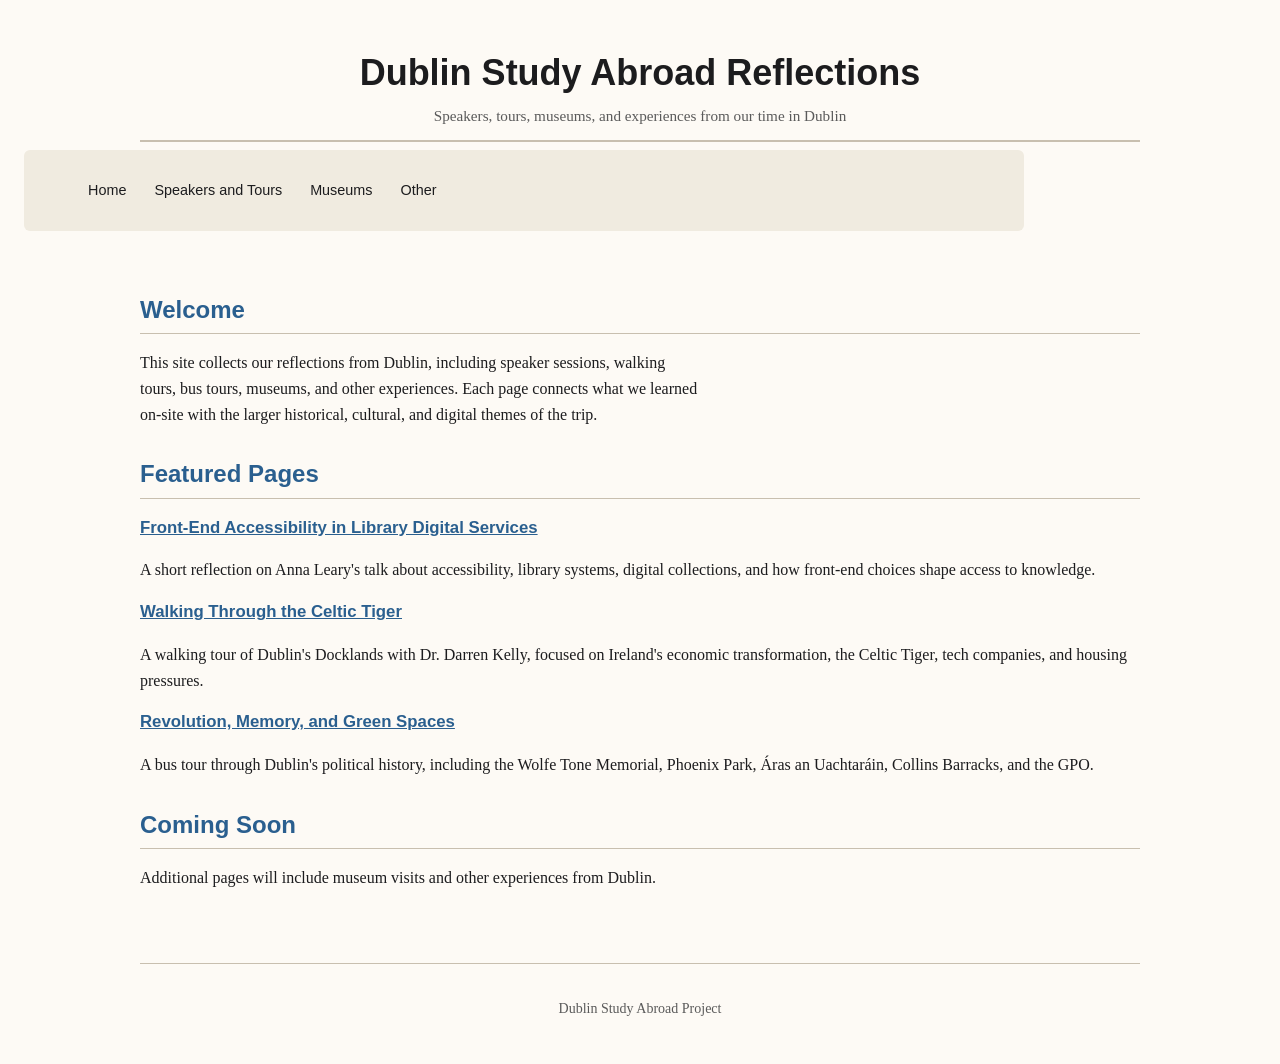
<file: index.html>
<!DOCTYPE html>
<html lang="en">
<head>
  <meta charset="UTF-8">
  <meta name="viewport" content="width=device-width, initial-scale=1.0">
  <title>Dublin Study Abroad Reflections</title>
  <link rel="stylesheet" href="css/main.css">
</head>

<body>
  <a href="#main">Skip to Main Content</a>

  <header>
    <h1>Dublin Study Abroad Reflections</h1>
    <p>Speakers, tours, museums, and experiences from our time in Dublin</p>
  </header>

  <nav>
    <ul>
      <li><a href="index.html">Home</a></li>

      <li>
        <details>
          <summary>Speakers and Tours</summary>
          <ul>
            <li><a href="library_sciences.html">Front-End Accessibility in Library Digital Services</a></li>
            <li><a href="docklands.html">Walking Through the Celtic Tiger</a></li>
            <li><a href="bustour.html">Revolution, Memory, and Green Spaces</a></li>
          </ul>
        </details>
      </li>

      <li>
        <details>
          <summary>Museums</summary>
          <ul>
            <li><a href="museums.html">Museum Visits</a></li>
          </ul>
        </details>
      </li>

      <li>
        <details>
          <summary>Other</summary>
          <ul>
            <li><a href="other.html">Other Dublin Experiences</a></li>
          </ul>
        </details>
      </li>
    </ul>
  </nav>

  <main id="main">
    <h2>Welcome</h2>

    <p>
      This site collects our reflections from Dublin, including speaker sessions, walking tours, bus tours, museums, and other experiences. Each page connects what we learned on-site with the larger historical, cultural, and digital themes of the trip.
    </p>

    <section>
      <h2>Featured Pages</h2>

      <article>
        <h3><a href="library_sciences.html">Front-End Accessibility in Library Digital Services</a></h3>
        <p>
          A short reflection on Anna Leary's talk about accessibility, library systems, digital collections, and how front-end choices shape access to knowledge.
        </p>
      </article>

      <article>
        <h3><a href="docklands.html">Walking Through the Celtic Tiger</a></h3>
        <p>
          A walking tour of Dublin's Docklands with Dr. Darren Kelly, focused on Ireland's economic transformation, the Celtic Tiger, tech companies, and housing pressures.
        </p>
      </article>

      <article>
        <h3><a href="bustour.html">Revolution, Memory, and Green Spaces</a></h3>
        <p>
          A bus tour through Dublin's political history, including the Wolfe Tone Memorial, Phoenix Park, Áras an Uachtaráin, Collins Barracks, and the GPO.
        </p>
      </article>
    </section>

    <section>
      <h2>Coming Soon</h2>
      <p>
        Additional pages will include museum visits and other experiences from Dublin.
      </p>
    </section>
  </main>

  <footer>
    <p>Dublin Study Abroad Project</p>
  </footer>
</body>
</html>
</file>
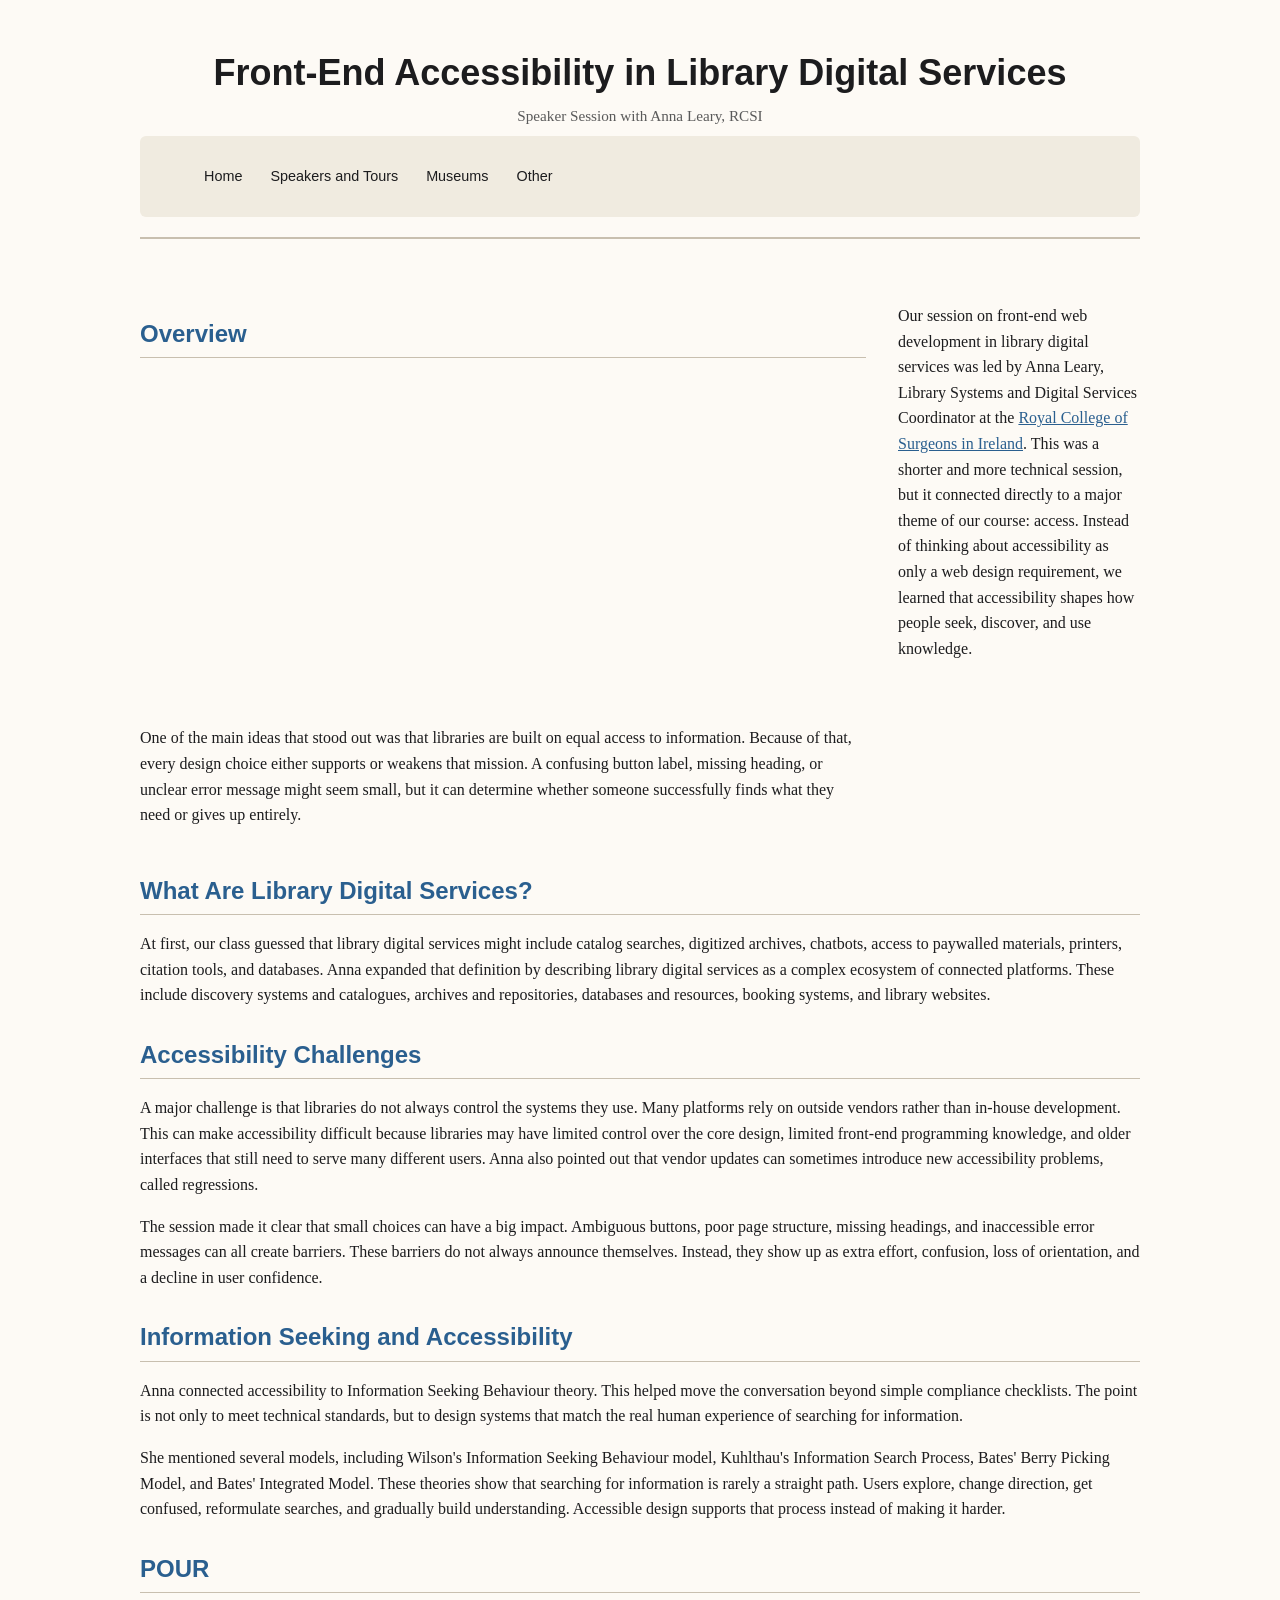
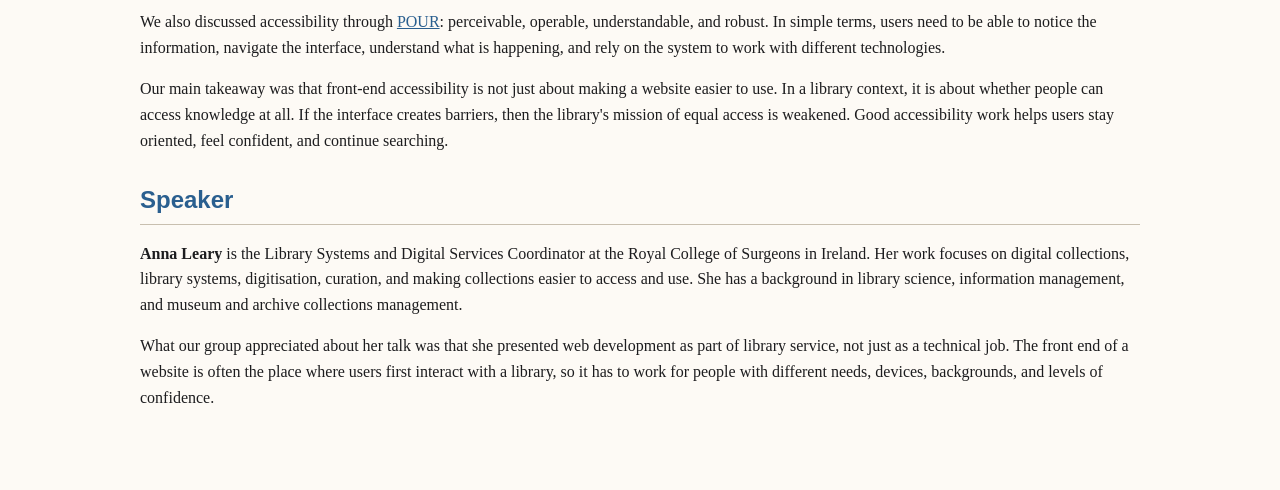
<file: library_sciences.html>
<!DOCTYPE html>
<html lang="en">
<head>
  <meta charset="UTF-8">
  <meta name="viewport" content="width=device-width, initial-scale=1.0">

  <link rel="stylesheet" href="css/main.css">

  <title>Front-End Accessibility in Library Digital Services</title>
</head>

<body>
  <a href="#main">Skip to Main Content</a>

  <header>
    <h1>Front-End Accessibility in Library Digital Services</h1>
    <p>Speaker Session with Anna Leary, RCSI</p>

<nav>
  <ul>
    <li><a href="index.html">Home</a></li>

    <li>
      <details>
        <summary>Speakers and Tours</summary>
        <ul>
          <li class = "current"><a href="library_sciences.html">Front-End Accessibility in Library Digital Services</a></li>
          <li class><a href="docklands.html">Walking Through the Celtic Tiger</a></li>
          <li><a href="bustour.html">Revolution, Memory, and Green Spaces</a></li>
        </ul>
      </details>
    </li>

    <li>
      <details>
        <summary>Museums</summary>
        <ul>
          <li><a href="museums.html">Museum Visits</a></li>
        </ul>
      </details>
    </li>

    <li>
      <details>
        <summary>Other</summary>
        <ul>
          <li><a href="other.html">Other Dublin Experiences</a></li>
        </ul>
      </details>
    </li>
  </ul>
</nav>
  </header>

  <main id="main">

    <section id="overview">
      <h2>Overview</h2>

      <p>
        Our session on front-end web development in library digital services was led by Anna Leary, Library Systems and Digital Services Coordinator at the <a href="https://www.rcsi.com/">Royal College of Surgeons in Ireland</a>. This was a shorter and more technical session, but it connected directly to a major theme of our course: access. Instead of thinking about accessibility as only a web design requirement, we learned that accessibility shapes how people seek, discover, and use knowledge.
      </p>

      <p>
        One of the main ideas that stood out was that libraries are built on equal access to information. Because of that, every design choice either supports or weakens that mission. A confusing button label, missing heading, or unclear error message might seem small, but it can determine whether someone successfully finds what they need or gives up entirely.
      </p>
    </section>

    

    <section >
      <h2>What Are Library Digital Services?</h2>

      <p>
        At first, our class guessed that library digital services might include catalog searches, digitized archives, chatbots, access to paywalled materials, printers, citation tools, and databases. Anna expanded that definition by describing library digital services as a complex ecosystem of connected platforms. These include discovery systems and catalogues, archives and repositories, databases and resources, booking systems, and library websites.
      </p>

      <h2>Accessibility Challenges</h2>

      <p>
        A major challenge is that libraries do not always control the systems they use. Many platforms rely on outside vendors rather than in-house development. This can make accessibility difficult because libraries may have limited control over the core design, limited front-end programming knowledge, and older interfaces that still need to serve many different users. Anna also pointed out that vendor updates can sometimes introduce new accessibility problems, called regressions.
      </p>

      <p>
        The session made it clear that small choices can have a big impact. Ambiguous buttons, poor page structure, missing headings, and inaccessible error messages can all create barriers. These barriers do not always announce themselves. Instead, they show up as extra effort, confusion, loss of orientation, and a decline in user confidence.
      </p>

      <h2>Information Seeking and Accessibility</h2>

      <p>
        Anna connected accessibility to Information Seeking Behaviour theory. This helped move the conversation beyond simple compliance checklists. The point is not only to meet technical standards, but to design systems that match the real human experience of searching for information.
      </p>

      <p>
        She mentioned several models, including Wilson's Information Seeking Behaviour model, Kuhlthau's Information Search Process, Bates' Berry Picking Model, and Bates' Integrated Model. These theories show that searching for information is rarely a straight path. Users explore, change direction, get confused, reformulate searches, and gradually build understanding. Accessible design supports that process instead of making it harder.
      </p>

      <h2>POUR</h2>

      <p>
        We also discussed accessibility through <a href="https://www.w3.org/WAI/fundamentals/accessibility-principles/">POUR</a>: perceivable, operable, understandable, and robust. In simple terms, users need to be able to notice the information, navigate the interface, understand what is happening, and rely on the system to work with different technologies.
      </p>

      <p>
        Our main takeaway was that front-end accessibility is not just about making a website easier to use. In a library context, it is about whether people can access knowledge at all. If the interface creates barriers, then the library's mission of equal access is weakened. Good accessibility work helps users stay oriented, feel confident, and continue searching.
      </p>
    </section>

    <section id="speaker">
      <h2>Speaker</h2>

      <p>
        <strong>Anna Leary</strong> is the Library Systems and Digital Services Coordinator at the Royal College of Surgeons in Ireland. Her work focuses on digital collections, library systems, digitisation, curation, and making collections easier to access and use. She has a background in library science, information management, and museum and archive collections management.
      </p>

      <p>
        What our group appreciated about her talk was that she presented web development as part of library service, not just as a technical job. The front end of a website is often the place where users first interact with a library, so it has to work for people with different needs, devices, backgrounds, and levels of confidence.
      </p>
    </section>

    <p>
      <a href="#main">Back to Top</a>
    </p>

  </main>
</body>
</html>
</file>
<file: css/main.css>
/* =============================================================
   main.css  — Dublin Study Abroad Reflections
   Hand-written for SI 338 Lectures 1 & 2
   Loads AFTER reset.css
   ============================================================= */


/* ---------------------------------------------------------------
   1. CUSTOM PROPERTIES  (Lecture 1: root colors)
   Define once, use everywhere — makes dark mode a one-liner.
   --------------------------------------------------------------- */
:root {
  /* Color palette */
  --color-bg:       #fdfaf5;
  --color-surface:  #f0ebe0;
  --color-ink:      #1c1c1e;
  --color-muted:    #5a5a5a;
  --color-accent:   #2a5f8f;
  --color-accent-light: #d6e8f7;
  --color-border:   #c8bfaf;

  /* Typography */
  --font-body:    'Georgia', serif;
  --font-heading: 'Trebuchet MS', 'Lucida Grande', sans-serif;

  /* Spacing & shape */
  --radius:      6px;
  --gap:         1rem;
  --max-width:   960px;

  /* Card corner radius — changeable in one place (Lecture 2 stretch goal) */
  --figure-radius: 6px;
}


/* ---------------------------------------------------------------
   2. BASE STYLES
   --------------------------------------------------------------- */
html {
  box-sizing: border-box;
  scroll-behavior: smooth;
}

*,
*::before,
*::after {
  box-sizing: inherit;
}

body {
  background-color: var(--color-bg);
  color: var(--color-ink);
  font-family: var(--font-body);
  font-size: 1rem;
  line-height: 1.6;
  -webkit-font-smoothing: antialiased;
  padding: 0 1rem;
}

/* Constrain all major landmarks */
header,
nav,
main,
footer {
  max-width: var(--max-width);
  margin-left:  auto;
  margin-right: auto;
}

img {
  max-width: 100%;
  height: auto;
  display: block;
}


/* ---------------------------------------------------------------
   3. SKIP LINK  (Lecture 1 & accessibility lecture)
   Visually hidden until focused — never remove this.
   --------------------------------------------------------------- */
a[href="#main"] {
  position: absolute;
  left: -9999px;
  top: auto;
  width: 1px;
  height: 1px;
  overflow: hidden;
}

a[href="#main"]:focus {
  left: 1rem;
  top: 1rem;
  width: auto;
  height: auto;
  background: var(--color-accent-light);
  color: var(--color-accent);
  border: 2px solid var(--color-accent);
  padding: 0.5rem 1rem;
  border-radius: var(--radius);
  z-index: 9999;
  font-weight: bold;
}


/* ---------------------------------------------------------------
   4. STICKY HEADER  (Lecture 2 — position: sticky)
   Stays at the top as you scroll. Needs a z-index so it
   sits above the page content.
   --------------------------------------------------------------- */
header {
  position: sticky;
  top: 0;
  z-index: 100;
  background-color: var(--color-bg);
  border-bottom: 2px solid var(--color-border);
  padding: 0.75rem 0;
  text-align: center;
}

header h1 {
  font-family: var(--font-heading);
  font-size: clamp(1.4rem, 4vw + 0.5rem, 2.25rem); /* Lecture 1: clamp() */
  color: var(--color-ink);
  margin-bottom: 0.15rem;
}

header p {
  color: var(--color-muted);
  font-size: 0.95rem;
  margin: 0;
}


/* ---------------------------------------------------------------
   5. NAVIGATION  (Lecture 2 — display: flex)
   Flex row of links, wraps on small screens.
   --------------------------------------------------------------- */
nav {
  background-color: var(--color-surface);
  border-radius: var(--radius);
  padding: 0.4rem 0.75rem;
  margin: 0.5rem 0;
}

nav ul {
  display: flex;          /* Lecture 2: flex nav bar */
  flex-wrap: wrap;
  gap: 0.25rem;
  align-items: center;
  list-style: none;
}

nav a {
  display: inline-block;
  padding: 0.4rem 0.75rem;
  color: var(--color-ink);
  text-decoration: none;
  border-radius: var(--radius);
  font-family: var(--font-heading);
  font-size: 0.9rem;
  transition: background-color 150ms ease, color 150ms ease;
}

nav a:hover,
nav a:focus {
  background-color: var(--color-accent-light);
  color: var(--color-accent);
}

/* Focus ring — visible keyboard indicator (WCAG 2.4.11) */
a:focus-visible {
  outline: 3px solid var(--color-accent);
  outline-offset: 2px;
}

/* details/summary inside nav — for dropdown submenus */
details > summary {
  list-style: none;
  cursor: pointer;
  padding: 0.4rem 0.75rem;
  border-radius: var(--radius);
  font-family: var(--font-heading);
  font-size: 0.9rem;
  color: var(--color-ink);
  transition: background-color 150ms ease;
}

details > summary:hover,
details[open] > summary {
  background-color: var(--color-accent-light);
  color: var(--color-accent);
  font-weight: 600;
}

details ul {
  padding-left: 1rem;
  margin-top: 0.25rem;
}

/* Current page indicator */
li.current a {
  font-weight: bold;
  color: var(--color-accent);
  border-bottom: 2px solid var(--color-accent);
}


/* ---------------------------------------------------------------
   6. MAIN CONTENT
   --------------------------------------------------------------- */
main {
  padding: 1.5rem 0 3rem;
}

main > p {
  max-width: 70ch;
  margin-bottom: 1rem;
}

h2 {
  font-family: var(--font-heading);
  font-size: clamp(1.1rem, 2.5vw + 0.5rem, 1.5rem);
  color: var(--color-accent);
  margin: 1.75rem 0 0.5rem;
  border-bottom: 1px solid var(--color-border);
  padding-bottom: 0.25rem;
}

h3 {
  font-family: var(--font-heading);
  font-size: 1.05rem;
  margin: 1rem 0 0.35rem;
}

p {
  margin-bottom: 1rem;
}

section {
  margin: 1.5rem 0;
}

aside {
  background-color: var(--color-surface);
  border-left: 4px solid var(--color-accent);
  border-radius: var(--radius);
  padding: 1rem 1.25rem;
  margin: 1.5rem 0;
}

aside h2 {
  border-bottom: none;
  margin-top: 0;
}

/* Reflection callout box */
.reflection {
  background-color: var(--color-accent-light);
  border-left: 4px solid var(--color-accent);
  border-radius: var(--radius);
  padding: 0.75rem 1rem;
  margin: 1rem 0;
  color: var(--color-ink);
  font-style: italic;
}

.reflection p {
  margin: 0;
}


/* ---------------------------------------------------------------
   7. FIGURES & INLINE IMAGES
   --------------------------------------------------------------- */
figure {
  margin: 1.25rem 0;
  display: inline-block;  /* keeps caption under its image */
}

figure img {
  border: 3px solid var(--color-accent);
  border-radius: var(--figure-radius); /* uses custom property */
  box-shadow: 0 4px 12px rgba(42, 95, 143, 0.12);
  transition: transform 150ms ease, box-shadow 150ms ease;
}

figure img:hover {
  transform: translateY(-3px);
  box-shadow: 0 10px 24px rgba(42, 95, 143, 0.18);
}

figcaption {
  margin-top: 0.4rem;
  font-size: 0.85rem;
  color: var(--color-muted);
  max-width: 30ch;
}


/* ---------------------------------------------------------------
   8. PHOTO GALLERY — display: grid  (Lecture 2, required)
   minmax() makes it responsive without media queries.
   --------------------------------------------------------------- */
.gallery {
  display: grid;
  grid-template-columns: repeat(auto-fit, minmax(180px, 1fr));
  gap: var(--gap);
  margin-top: 1rem;
}

/* Each thumbnail link */
.gallery a {
  display: block;
  border: 3px solid var(--color-accent);
  border-radius: var(--figure-radius);
  overflow: hidden;
  aspect-ratio: 4 / 3;
  background-color: var(--color-surface);
  box-shadow: 0 3px 10px rgba(42, 95, 143, 0.1);
  transition: transform 150ms ease, box-shadow 150ms ease;

  /* Animate in on load (Lecture 2 stretch + keyframes section) */
  animation: fade-up 0.45s ease-out both;
}

.gallery a:hover {
  transform: translateY(-4px);
  box-shadow: 0 12px 28px rgba(42, 95, 143, 0.2);
}

/* Images fill the thumbnail box fully */
.gallery img {
  width: 100%;
  height: 100%;
  object-fit: cover;
  display: block;
  transition: transform 200ms ease;
}

.gallery a:hover img {
  transform: scale(1.04);
}

/* Stagger the fade-in of each card (nth-child) */
.gallery a:nth-child(1)  { animation-delay: 0.0s; }
.gallery a:nth-child(2)  { animation-delay: 0.05s; }
.gallery a:nth-child(3)  { animation-delay: 0.1s; }
.gallery a:nth-child(4)  { animation-delay: 0.15s; }
.gallery a:nth-child(5)  { animation-delay: 0.2s; }
.gallery a:nth-child(6)  { animation-delay: 0.25s; }
.gallery a:nth-child(7)  { animation-delay: 0.3s; }
.gallery a:nth-child(8)  { animation-delay: 0.35s; }
.gallery a:nth-child(9)  { animation-delay: 0.4s; }
.gallery a:nth-child(10) { animation-delay: 0.45s; }


/* ---------------------------------------------------------------
   9. FLEX SECTION  (Lecture 2 — display: flex, required)
   Used for the featured article cards on the index page and
   any section that should flow in a row rather than a grid.
   --------------------------------------------------------------- */
.flex-cards {
  display: flex;
  flex-wrap: wrap;
  gap: var(--gap);
  margin-top: 1rem;
}

.flex-cards article {
  flex: 1 1 260px;          /* grow, shrink, minimum width */
  background-color: var(--color-surface);
  border: 1px solid var(--color-border);
  border-radius: var(--figure-radius);
  padding: 1rem 1.25rem;
  box-shadow: 0 2px 6px rgba(0,0,0,0.06);
  transition: transform 150ms ease, box-shadow 150ms ease;
  animation: fade-up 0.45s ease-out both;
}

.flex-cards article:hover {
  transform: translateY(-3px);
  box-shadow: 0 8px 20px rgba(42, 95, 143, 0.15);
}

.flex-cards article h3 {
  margin-top: 0;
}

.flex-cards article p {
  color: var(--color-muted);
  margin: 0;
}

/* index.html section uses default block flow; apply flex-cards
   class to the <section> wrapper that holds the article cards. */
section.featured {
  display: flex;
  flex-wrap: wrap;
  gap: var(--gap);
}

section.featured article {
  flex: 1 1 260px;
  background-color: var(--color-surface);
  border: 1px solid var(--color-border);
  border-radius: var(--figure-radius);
  padding: 1rem 1.25rem;
  box-shadow: 0 2px 6px rgba(0,0,0,0.06);
  transition: transform 150ms ease, box-shadow 150ms ease;
}

section.featured article:hover {
  transform: translateY(-3px);
  box-shadow: 0 8px 20px rgba(42, 95, 143, 0.15);
}


/* ---------------------------------------------------------------
   10. LINKS
   --------------------------------------------------------------- */
a {
  color: var(--color-accent);
  text-decoration: underline;
}

a:hover {
  color: var(--color-ink);
}


/* ---------------------------------------------------------------
   11. FOOTER
   --------------------------------------------------------------- */
footer {
  text-align: center;
  padding: 1.25rem 0;
  color: var(--color-muted);
  border-top: 1px solid var(--color-border);
  font-size: 0.875rem;
}


/* ---------------------------------------------------------------
   12. LIGHTBOX OVERRIDES (matches site palette)
   --------------------------------------------------------------- */
.lb-outerContainer,
.lb-dataContainer {
  border: 6px solid var(--color-accent);
  border-radius: var(--radius);
  box-shadow: 0 16px 40px rgba(42, 95, 143, 0.18);
}

.lb-image {
  border-radius: 3px;
}

.lb-data {
  background: rgba(42, 95, 143, 0.04);
  color: var(--color-ink);
}

.lb-caption {
  color: var(--color-muted);
}

.lb-close,
.lb-nav a {
  color: var(--color-accent);
}


/* ---------------------------------------------------------------
   13. KEYFRAME ANIMATIONS  (Lecture 2, section 5)
   --------------------------------------------------------------- */
@keyframes fade-up {
  from {
    opacity: 0;
    transform: translateY(12px);
  }
  to {
    opacity: 1;
    transform: translateY(0);
  }
}

/* Subtle pulse on call-to-action links (hover only) */
@keyframes pulse {
  0%, 100% { transform: scale(1); }
  50%       { transform: scale(1.05); }
}

header h1 {
  animation: fade-up 0.5s ease-out both;
}


/* ---------------------------------------------------------------
   14. MOBILE-FIRST RESPONSIVE — min-width  (Lecture 2, section 6)
   Base styles above are already single-column / small-screen.
   Layer on enhancements as viewport grows.
   --------------------------------------------------------------- */

/* Tablet and up: 640px (40rem) */
@media (min-width: 40rem) {
  nav ul {
    flex-wrap: nowrap;
  }

  .gallery {
    grid-template-columns: repeat(auto-fit, minmax(200px, 1fr));
  }

  figure {
    float: right;
    margin: 0 0 1rem 1.5rem;
    max-width: 280px;
  }
}

/* Desktop and up: 64rem (1024px) */
@media (min-width: 64rem) {
  :root {
    --max-width: 1000px;
  }

  .gallery {
    grid-template-columns: repeat(auto-fit, minmax(220px, 1fr));
  }

  /* Two-column page layout: aside to the right of main content */
  #overview {
    display: grid;
    grid-template-columns: 3fr 1fr;
    gap: 2rem;
    align-items: start;
  }
}


/* ---------------------------------------------------------------
   15. PRINT STYLES  (Lecture 2, section 7)
   Hide navigation UI that doesn't work on paper.
   Show URLs inline so readers can find them.
   --------------------------------------------------------------- */
@media print {
  /* Hide non-printable UI */
  header,
  nav,
  .gallery,
  .lb-outerContainer,
  a[href="#main"],
  a[href^="#"] {
    display: none;
  }

  body {
    font-size: 12pt;
    color: #000;
    background: #fff;
    padding: 0;
  }

  h1, h2, h3 {
    page-break-after: avoid;
    color: #000;
  }

  /* Show link destinations on paper */
  a[href]::after {
    content: " (" attr(href) ")";
    font-size: 85%;
    color: #444;
  }

  img {
    max-width: 100%;
    border: 1px solid #ccc;
  }

  /* One or two images per page max */
  figure {
    float: none;
    max-width: 45%;
    display: inline-block;
    margin: 0.5rem;
  }

  p {
    orphans: 3;
    widows: 3;
  }
}


/* ---------------------------------------------------------------
   16. PREFERS-REDUCED-MOTION  (Lecture 2, section 7)
   Flat-line all animation for users who have requested it.
   --------------------------------------------------------------- */
@media (prefers-reduced-motion: reduce) {
  *,
  *::before,
  *::after {
    animation-duration: 0.01ms !important;
    animation-iteration-count: 1 !important;
    transition-duration: 0.01ms !important;
    scroll-behavior: auto !important;
  }

  /* Also disable lightbox transitions */
  .lb-outerContainer,
  .lb-dataContainer {
    transition: none !important;
  }
}


/* ---------------------------------------------------------------
   17. PREFERS-COLOR-SCHEME: DARK  (Lecture 2, section 7)
   Override only the custom properties — the rest of the
   stylesheet stays the same. Check contrast in both modes!
   --------------------------------------------------------------- */
@media (prefers-color-scheme: dark) {
  :root {
    --color-bg:           #1a1a1c;
    --color-surface:      #26262a;
    --color-ink:          #efefef;
    --color-muted:        #a0a0a8;
    --color-accent:       #6aaddc;
    --color-accent-light: #1e3a52;
    --color-border:       #3a3a3f;
  }

  /* Keep border visible on dark bg */
  .gallery a,
  figure img {
    border-color: var(--color-accent);
  }

  /* Lighten lightbox border */
  .lb-outerContainer,
  .lb-dataContainer {
    border-color: var(--color-accent);
  }
}
</file>
